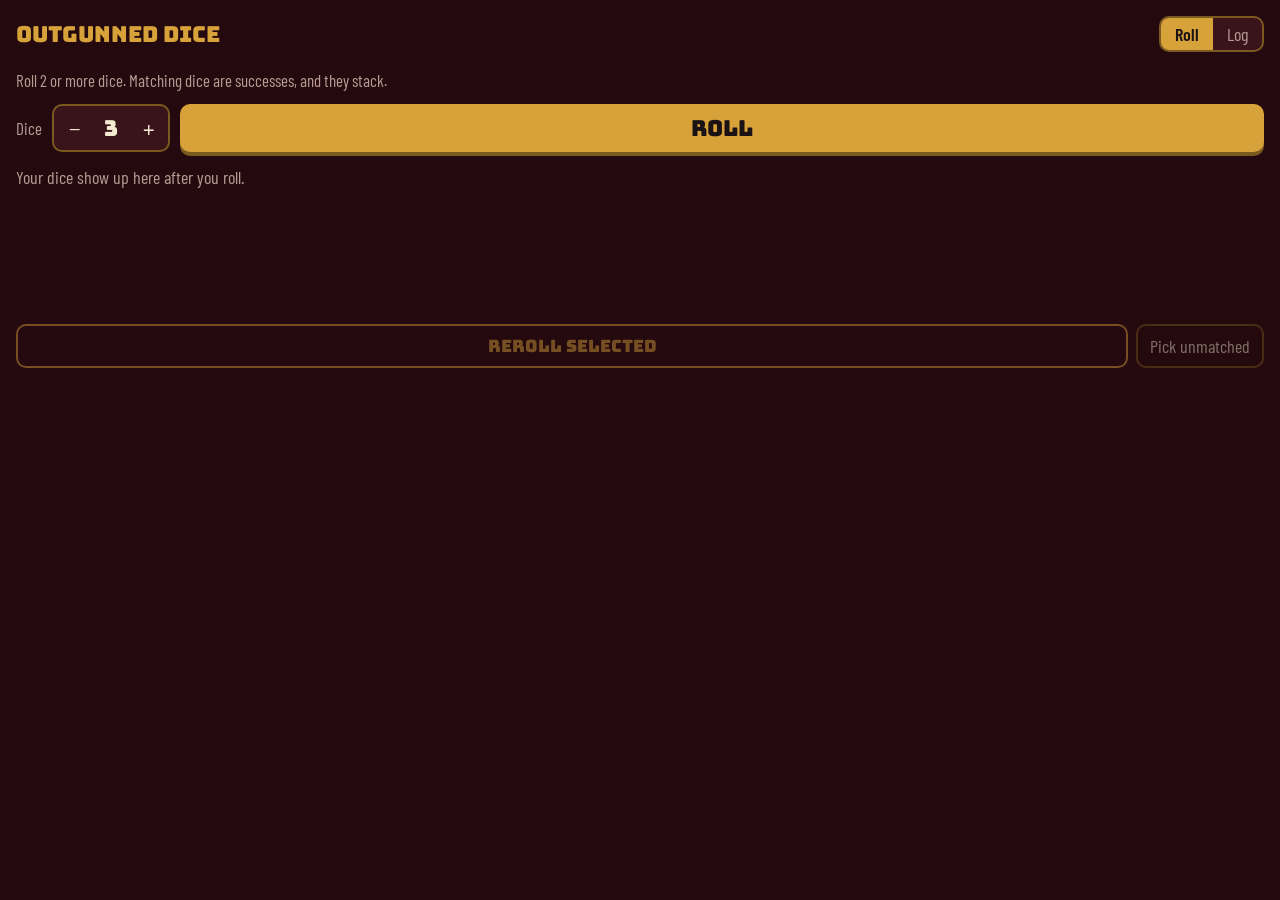
<file: Outgunned Dice/index.html>
<!doctype html>
<html lang="en">
  <head>
    <meta charset="UTF-8" />
    <meta name="viewport" content="width=device-width, initial-scale=1.0" />
    <title>Outgunned Dice</title>
    <link rel="preconnect" href="https://fonts.googleapis.com" />
    <link rel="preconnect" href="https://fonts.gstatic.com" crossorigin />
    <link href="https://fonts.googleapis.com/css2?family=Bungee&family=Barlow+Condensed:wght@400;600&display=swap" rel="stylesheet" />
    <script type="module" crossorigin src="./assets/index-BjO6Tsbw.js"></script>
    <link rel="modulepreload" crossorigin href="./assets/shared-U1rEp5hv.js">
    <link rel="modulepreload" crossorigin href="./assets/faces-B5vy8ePg.js">
    <link rel="modulepreload" crossorigin href="./assets/log-C0alzyCC.js">
    <link rel="stylesheet" crossorigin href="./assets/faces-B9hbTOww.css">
  </head>
  <body>
    <main class="panel" id="app"></main>
  </body>
</html>
</file>
<file: Outgunned Dice/assets/faces-B9hbTOww.css>
:root{--oxblood: #24090e;--oxblood-2: #3a141b;--brass: #d8a23a;--brass-dim: #7a5a1f;--paper: #f2e8cf;--ink: #1a1214;--text: #f4ead2;--muted: #b89c94;--basic: #5aa0e6;--critical: #f4b223;--extreme: #ee4b2b;--impossible: #d23fd6;--jackpot: #ffd54a;--display: "Bungee", "Impact", sans-serif;--body: "Barlow Condensed", "Arial Narrow", sans-serif}*{box-sizing:border-box}html,body{margin:0;height:100%}body{font-family:var(--body);font-size:18px;color:var(--text);background:var(--oxblood)}button{font:inherit;color:inherit;cursor:pointer}button:disabled{cursor:not-allowed;opacity:.45}:focus-visible{outline:3px solid var(--brass);outline-offset:2px}.die-face{display:block;width:100%;height:100%;object-fit:contain;-webkit-user-select:none;user-select:none;-webkit-user-drag:none}.tier-basic{--tier: var(--basic)}.tier-critical{--tier: var(--critical)}.tier-extreme{--tier: var(--extreme)}.tier-impossible{--tier: var(--impossible)}.tier-jackpot{--tier: var(--jackpot)}.panel{padding:16px 16px 14px;display:flex;flex-direction:column;gap:14px;min-height:100%}.panel h1{margin:0;font-family:var(--display);font-size:22px;font-weight:400;color:var(--brass)}.panel .hint{margin:4px 0 0;color:var(--muted);font-size:17px;line-height:1.2}.setup{display:flex;align-items:center;gap:10px}.stepper{display:flex;align-items:center;background:var(--oxblood-2);border:2px solid var(--brass-dim);border-radius:10px}.stepper button{width:40px;height:44px;border:0;background:none;font-size:26px;line-height:1}.stepper output{min-width:34px;text-align:center;font-family:var(--display);font-size:22px}.stepper-label{color:var(--muted);font-size:17px}.btn-roll{flex:1;height:48px;border:0;border-radius:10px;background:var(--brass);color:var(--ink);font-family:var(--display);font-size:22px;box-shadow:0 4px 0 var(--brass-dim)}.btn-roll:active:not(:disabled){transform:translateY(3px);box-shadow:0 1px 0 var(--brass-dim)}.tray{display:flex;flex-wrap:wrap;gap:8px 8px;min-height:64px;padding-bottom:20px;align-content:flex-start}.tray-empty{color:var(--muted);margin:0;align-self:center}.chip{position:relative;width:52px;height:52px;padding:2px;border:3px solid transparent;border-radius:50%;background:none}.chip .die-face{border-radius:50%}.chip.matched{border-color:var(--tier)}.chip.selected{transform:translateY(-5px);border-color:var(--brass);box-shadow:0 6px #0006}.chip.selected:after{content:"again";position:absolute;left:50%;bottom:-22px;transform:translate(-50%);font-size:14px;color:var(--brass)}.chip.rolling{background:var(--oxblood-2);border:3px dashed var(--brass-dim);animation:pulse .7s ease-in-out infinite alternate}.chip.rolling .die-face{display:none}@keyframes pulse{to{opacity:.45}}.result{min-height:58px}.result .headline{margin:0;font-family:var(--display);font-size:26px;color:var(--tier, var(--muted))}.result .sub{margin:2px 0 0;color:var(--muted)}.actions{display:flex;flex-wrap:wrap;gap:8px;margin-top:8px}.btn-allin{flex-basis:100%;height:46px;border:0;border-radius:10px;background:var(--extreme);color:#fff;font-family:var(--display);font-size:19px;box-shadow:0 4px #8c2412}.btn-allin:active:not(:disabled){transform:translateY(3px);box-shadow:0 1px #8c2412}.allin-note{flex-basis:100%;margin:-2px 0 0;color:var(--muted);font-size:16px;line-height:1.15}.btn-reroll{flex:1;height:44px;border:2px solid var(--brass);border-radius:10px;background:transparent;font-family:var(--display);font-size:17px;color:var(--brass)}.btn-ghost{height:44px;padding:0 12px;border:2px solid var(--brass-dim);border-radius:10px;background:none}.top{display:flex;align-items:center;justify-content:space-between;gap:8px}.tabs{display:flex;background:var(--oxblood-2);border:2px solid var(--brass-dim);border-radius:10px;overflow:hidden}.tabs button{border:0;background:none;padding:5px 14px;font-size:18px;color:var(--muted)}.tabs button[aria-selected=true]{background:var(--brass);color:var(--ink);font-weight:600}.view{display:flex;flex-direction:column;gap:14px}.view[hidden]{display:none}.log-list{list-style:none;margin:0;padding:0;display:flex;flex-direction:column;gap:8px;max-height:440px;overflow-y:auto}.log-empty{color:var(--muted)}.entry{padding:8px 10px;background:var(--oxblood-2);border-left:5px solid var(--tier, var(--muted));border-radius:8px}.entry.tier-failed{--tier: #7a6a68}.entry-top{display:flex;align-items:baseline;gap:8px}.entry-top strong{font-weight:600;color:var(--text)}.entry-top .kind{color:var(--brass);font-size:16px}.entry-top time{margin-left:auto;color:var(--muted);font-size:15px}.entry-dice{display:flex;flex-wrap:wrap;gap:4px;margin:6px 0 4px}.log-die{display:block;width:30px;height:30px;border-radius:50%;padding:1px}.log-die.changed{box-shadow:0 0 0 2px var(--brass)}.log-face{display:block;width:100%;height:100%;border-radius:50%}.entry-result{font-family:var(--display);font-size:16px;color:var(--tier, var(--muted))}body.slot{background:transparent;overflow:hidden}.stage{width:100vw;height:100vh;display:flex;align-items:flex-end;justify-content:flex-end}.cabinet{--size: 72px;--w: 340px;position:relative;width:var(--w);padding:12px 20px 14px;border:3px solid var(--brass);border-radius:18px;background:linear-gradient(180deg,var(--oxblood-2),var(--oxblood));box-shadow:0 18px 50px #000a,inset 0 0 0 3px #0006;animation:drop .45s cubic-bezier(.2,1.2,.3,1) both}@keyframes drop{0%{transform:translateY(24px) scale(.96);opacity:0}}.bulbs{position:absolute;top:4px;right:4px;bottom:4px;left:4px;border-radius:14px;pointer-events:none;border:4px dotted #ffe9a8;opacity:.9}.cabinet.spinning .bulbs{animation:blink .35s steps(2) infinite}.cabinet.jackpot-win .bulbs{animation:blink .18s steps(2) infinite;border-color:#fff}@keyframes blink{50%{opacity:.25}}.who{margin:0 28px 8px;text-align:center;font-size:19px;line-height:1.1;color:var(--paper)}.who b{color:var(--brass);font-weight:600}.reels{display:flex;flex-wrap:wrap;gap:8px;justify-content:center;position:relative;margin:0 auto}.reel{position:relative;width:var(--size);height:var(--size);border-radius:calc(var(--size) * .16);overflow:hidden;background:radial-gradient(circle at 50% 40%,#2c1a1e,#120a0c 75%);box-shadow:inset 0 0 0 3px #0008,0 0 0 3px var(--oxblood)}.reel:after{content:"";position:absolute;top:0;right:0;bottom:0;left:0;pointer-events:none;background:linear-gradient(180deg,#000a,#0000 28%,#0000 72%,#000a)}.reel:before{content:"";position:absolute;left:0;right:0;top:50%;height:2px;margin-top:-1px;background:#ee4b2b;opacity:.35;z-index:1;pointer-events:none}.strip{will-change:transform}.strip .die-face{width:var(--size);height:var(--size);padding:9%}.reel.match{box-shadow:inset 0 0 0 4px var(--tier),0 0 0 3px var(--oxblood),0 0 24px var(--tier)}.reel.kept{opacity:.92}.reel.lost{filter:grayscale(1) brightness(.7)}.banner{min-height:112px;margin-top:10px;text-align:center}.banner .big{margin:0;font-family:var(--display);font-size:46px;line-height:1.05;color:var(--tier);text-shadow:0 3px 0 #0008;animation:pop .4s cubic-bezier(.2,1.4,.4,1) both}.banner .big.none{font-size:26px;color:var(--muted)}.banner .sub{margin:4px 0 0;font-size:18px;line-height:1.1;color:var(--paper)}.banner .sets{display:flex;flex-wrap:wrap;gap:8px;justify-content:center;margin:8px 0 0}.banner .set{display:inline-flex;align-items:center;gap:5px;padding:2px 10px 2px 3px;border:2px solid var(--tier);border-radius:999px;font-size:17px;color:var(--paper)}.set-face{width:24px;height:24px;border-radius:50%}.banner .also{margin:2px 0 0;font-size:16px;color:var(--muted)}@keyframes pop{0%{transform:scale(.6);opacity:0}}.cabinet.jackpot-win .big{background:linear-gradient(90deg,#ffd54a,#fff7c2,#ffd54a,#ff9f1c);background-size:200% 100%;-webkit-background-clip:text;background-clip:text;color:transparent;animation:pop .4s cubic-bezier(.2,1.4,.4,1) both,shimmer 1.1s linear infinite}@keyframes shimmer{to{background-position:200% 0}}@media (prefers-reduced-motion: reduce){.cabinet,.banner .big,.chip.rolling,.cabinet .bulbs,.cabinet.jackpot-win .big{animation:none!important}}.x{position:absolute;top:8px;right:10px;z-index:3;width:28px;height:28px;padding:0;border-radius:50%;border:2px solid var(--brass-dim);background:var(--oxblood);color:var(--paper);font-size:20px;line-height:1}.x:hover{background:var(--brass);color:var(--ink)}
</file>
